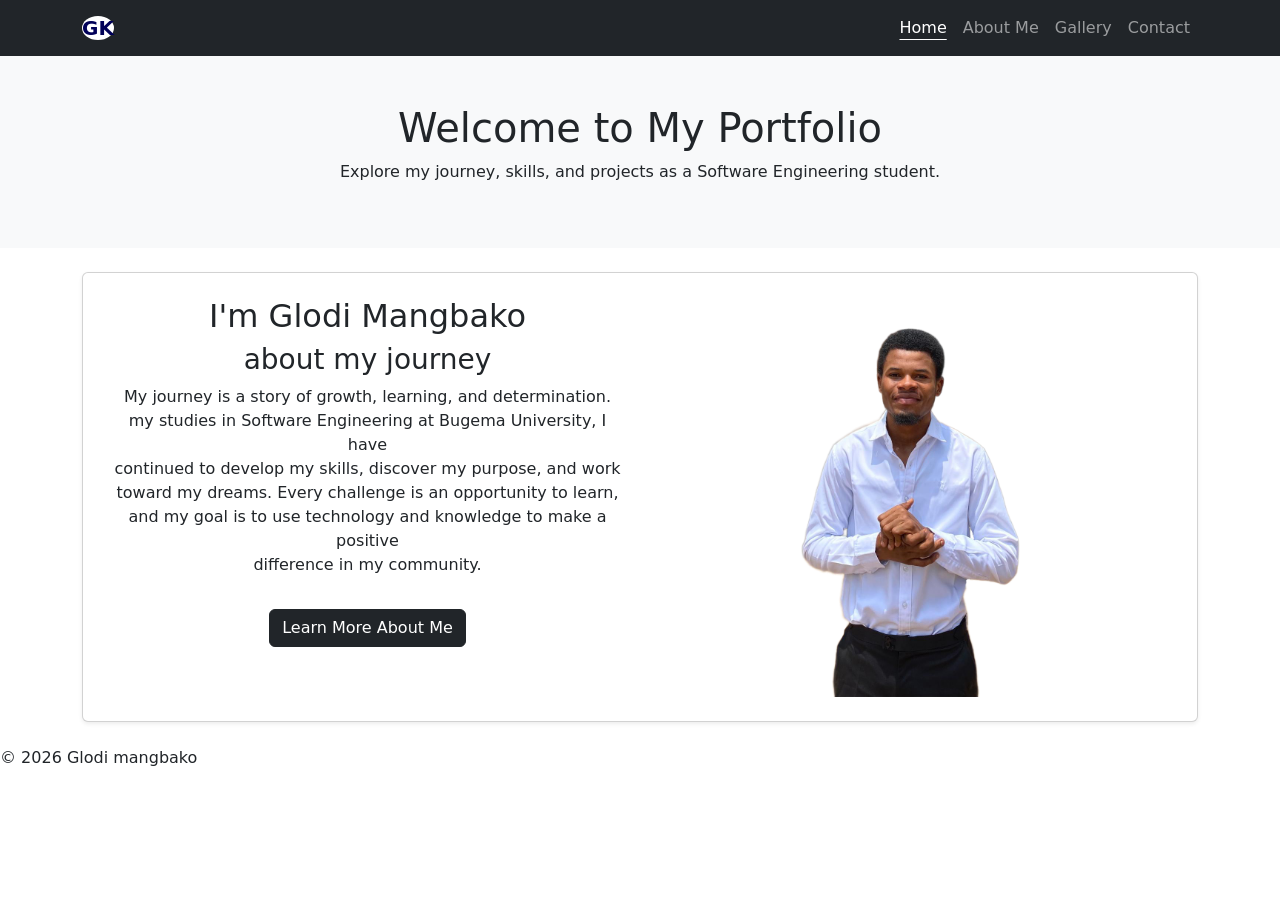
<file: index.html>
<!DOCTYPE html>
<html lang="en">
<head>
    <meta charset="UTF-8">
    <meta name="viewport" content="width=, initial-scale=1.0">
    <title>Glodi mangbako nkonko portfolio</title>


    <link href="https://cdn.jsdelivr.net/npm/bootstrap@5.3.0/dist/css/bootstrap.min.css" rel="stylesheet">
    <link rel="stylesheet" href="style.css">
</head>
<body>
    
<nav class="navbar navbar-expand-lg navbar-dark bg-dark">
    <div class="container">
        <a class="navbar-brand" href="#"><strong >GK </strong> </a>

        <div class="navbar-nav">
            <a class="nav-link active " href="index.html" style="text-decoration: underline; text-underline-offset: 6px;" aria-current="page">Home</a>
            <a class="nav-link" href="about.html">About Me</a>
            <a class="nav-link" href="Gallery.html">Gallery</a>
            <a class="nav-link" href="contact.html">Contact</a>
        </div>
    </div>
</nav>

    
    <header class="text-center py-5 bg-light">
        <h1>Welcome to My Portfolio</h1>
        <p>
            Explore my journey, skills, and projects as a Software Engineering student.
        </p>

        
       
    </header>
    <main class="container my-4">
        <section class="card shadow-sm p-4">
            <div class = "row g-4">
                <div class = "col-md-6" style = "text-align: center;">
                    <h2>I'm Glodi Mangbako</h2>
                    <h3>about my journey</h3>
                    <P>My journey is a story of growth, learning, and determination.<br>
                        my studies in Software Engineering at Bugema University, I have<br>
                        continued to develop my skills, discover my purpose, and work <br>
                        toward my dreams. Every challenge is an opportunity to learn,<br>
                        and my goal is to use technology and knowledge to make a positive<br>
                        difference in my community.
                    </P>
                    
                    <a href="about.html" class="btn btn-dark mt-3">
                    Learn More About Me
                    </a>
                </div>
                <div class = "col-md-6">
                    <div class = "photo" style = "text-align: center;">
                        <img src="kasongo.png" alt="Glodi mangbako" > 
                    </div>
                </div>
            </div>
        </section>

    </main>
    <footer>
        <p>&copy; 2026 Glodi mangbako </p>
    </footer>
</body>
</html>
</file>
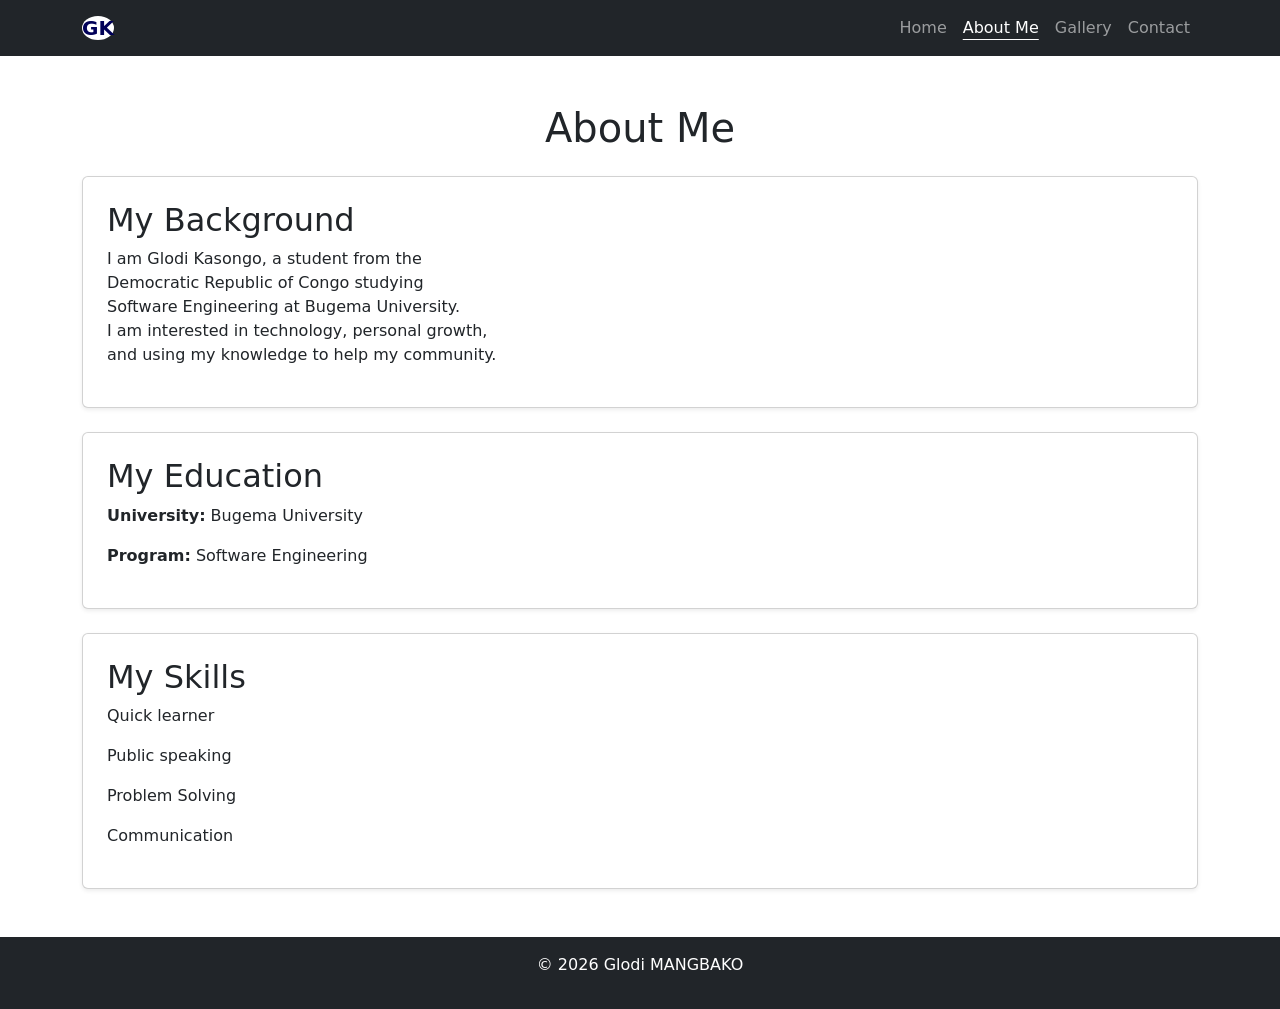
<file: about.html>
<!DOCTYPE html>
<html lang="en">
<head>
    <meta charset="UTF-8">
    <meta name="viewport" content="width=device-width, initial-scale=1.0">
    <title>About Me GLODI MANGBAKO</title>
    <link href="https://cdn.jsdelivr.net/npm/bootstrap@5.3.0/dist/css/bootstrap.min.css" rel="stylesheet">
    <link rel="stylesheet" href="style.css">

</head>
<body>
    
<nav class="navbar navbar-expand-lg navbar-dark bg-dark">
    <div class="container">
        <a class="navbar-brand" href="#"> <strong>GK </strong></a>

        <div class="navbar-nav">
            <a class="nav-link" href="index.html">Home</a>
            <a class="nav-link active" href="about.html" style="text-decoration: underline; text-underline-offset: 6px;" aria-current="page">About Me</a>
            <a class="nav-link" href="Gallery.html">Gallery</a>
            <a class="nav-link" href="contact.html">Contact</a>
        </div>
    </div>
</nav>
<main class="container py-5">
    <h1 class="text-center mb-4">About Me</h1>

    <section class="card p-4 shadow-sm mb-4">
        <h2>My Background</h2>
        <p>
            I am Glodi Kasongo, a student from the<br>
            Democratic Republic of Congo studying<br>
            Software Engineering at Bugema University.<br>
            I am interested in technology, personal growth,<br>
            and using my knowledge to help my community.<br>
        </p>
    </section>

    <section class="card p-4 shadow-sm mb-4">
        <h2>My Education</h2>
        <p><strong>University:</strong> Bugema University</p>
        <p><strong>Program:</strong> Software Engineering</p>
    </section>

    <section class="card p-4 shadow-sm">
        <h2>My Skills</h2>
        <p>Quick learner</p>
        <p>Public speaking</p>
        <p>Problem Solving </p>
        <p>Communication </p>
    </section>
</main>

<footer class="bg-dark text-white text-center p-3">
    <p>&copy; 2026 Glodi MANGBAKO</p>
</footer>

    
</body>
</html>
</file>
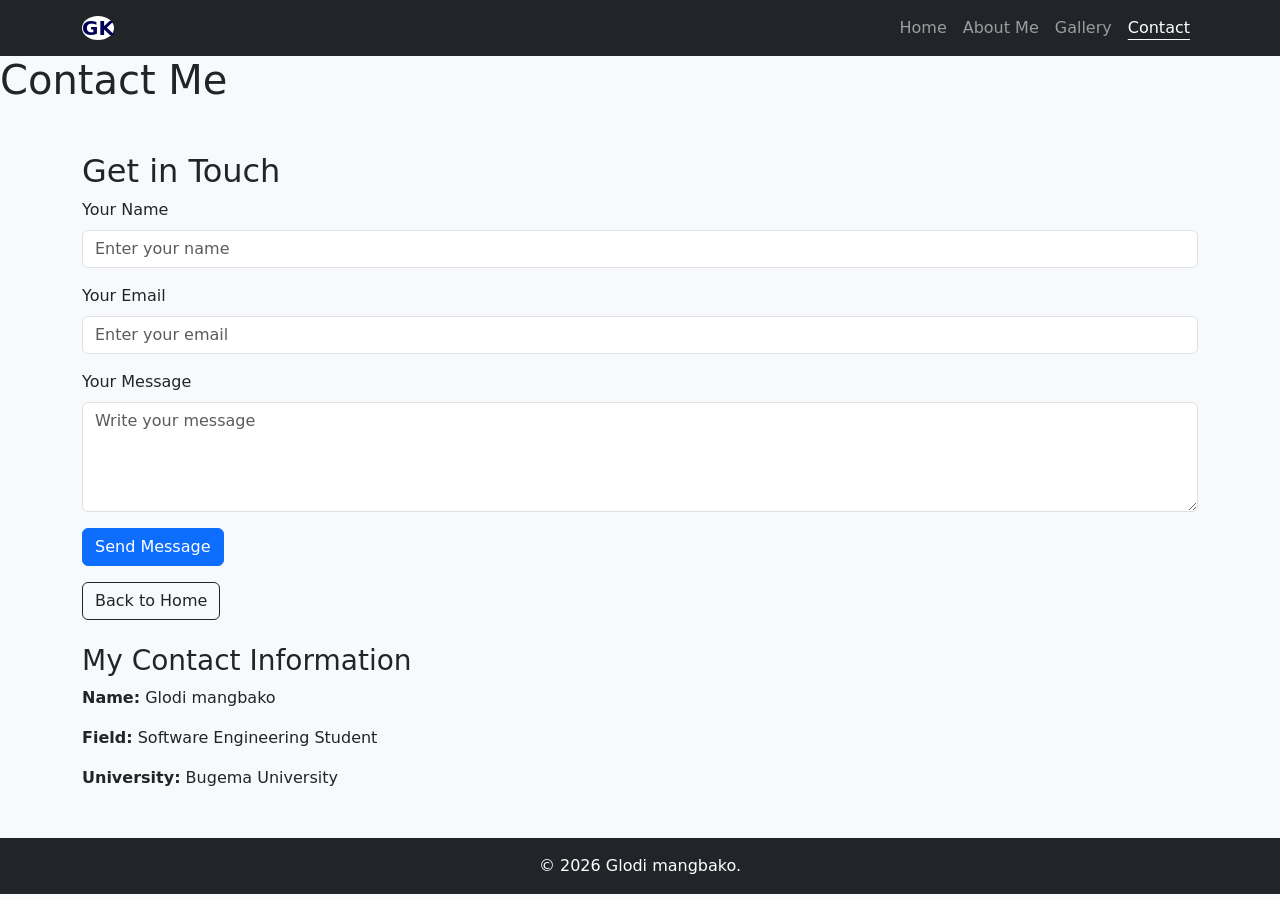
<file: contact.html>
<!DOCTYPE html>
<html lang="en">
<head>
    <meta charset="UTF-8">
    <meta name="viewport" content="width=device-width, initial-scale=1.0">
    <title>Contact Me my portfolio</title>
    <link href="https://cdn.jsdelivr.net/npm/bootstrap@5.3.0/dist/css/bootstrap.min.css" rel="stylesheet">
    <link rel="stylesheet" href="style.css">
    
</head>
<body class="bg-light">
      
<nav class="navbar navbar-expand-lg navbar-dark bg-dark">
    <div class="container">
        <a class="navbar-brand" href="#"> <strong>GK </strong></a>

        <div class="navbar-nav">
            <a class="nav-link" href="index.html">Home</a>
            <a class="nav-link" href="about.html">About Me</a>
            <a class="nav-link" href="Gallery.html">Gallery</a>
            <a class="nav-link active" href="contact.html" style="text-decoration: underline; text-underline-offset: 6px;" aria-current="page">Contact</a>
        </div>
    </div>
</nav>
</nav>
       <h1>Contact Me</h1>

       
<div class="container my-5 mx-auto">
    <h2>Get in Touch</h2>

    <form>
        <div class="mb-3">
            <label class="form-label">Your Name</label>
            <input type="text" class="form-control"
                   placeholder="Enter your name">
        </div>

        <div class="mb-3">
            <label class="form-label">Your Email</label>
            <input type="email" class="form-control"
                   placeholder="Enter your email">
        </div>

        <div class="mb-3">
            <label class="form-label">Your Message</label>
            <textarea class="form-control" rows="4"
                      placeholder="Write your message"></textarea>
        </div>

        <button type="button" class="btn btn-primary">
            Send Message
        </button>
    </form>
    
<a href="index.html" class="btn btn-outline-dark mt-3">
    Back to Home
</a>

    
<div class="mt-4">
    <h3>My Contact Information</h3>
    <p><strong>Name:</strong> Glodi mangbako</p>
    <p><strong>Field:</strong> Software Engineering Student</p>
    <p><strong>University:</strong> Bugema University</p>
</div>

</div>


<footer class="bg-dark text-white text-center p-3 mt-5">
    <p class="mb-0">
        &copy; 2026 Glodi mangbako.
    </p>
</footer>

</body>
</html>
</file>
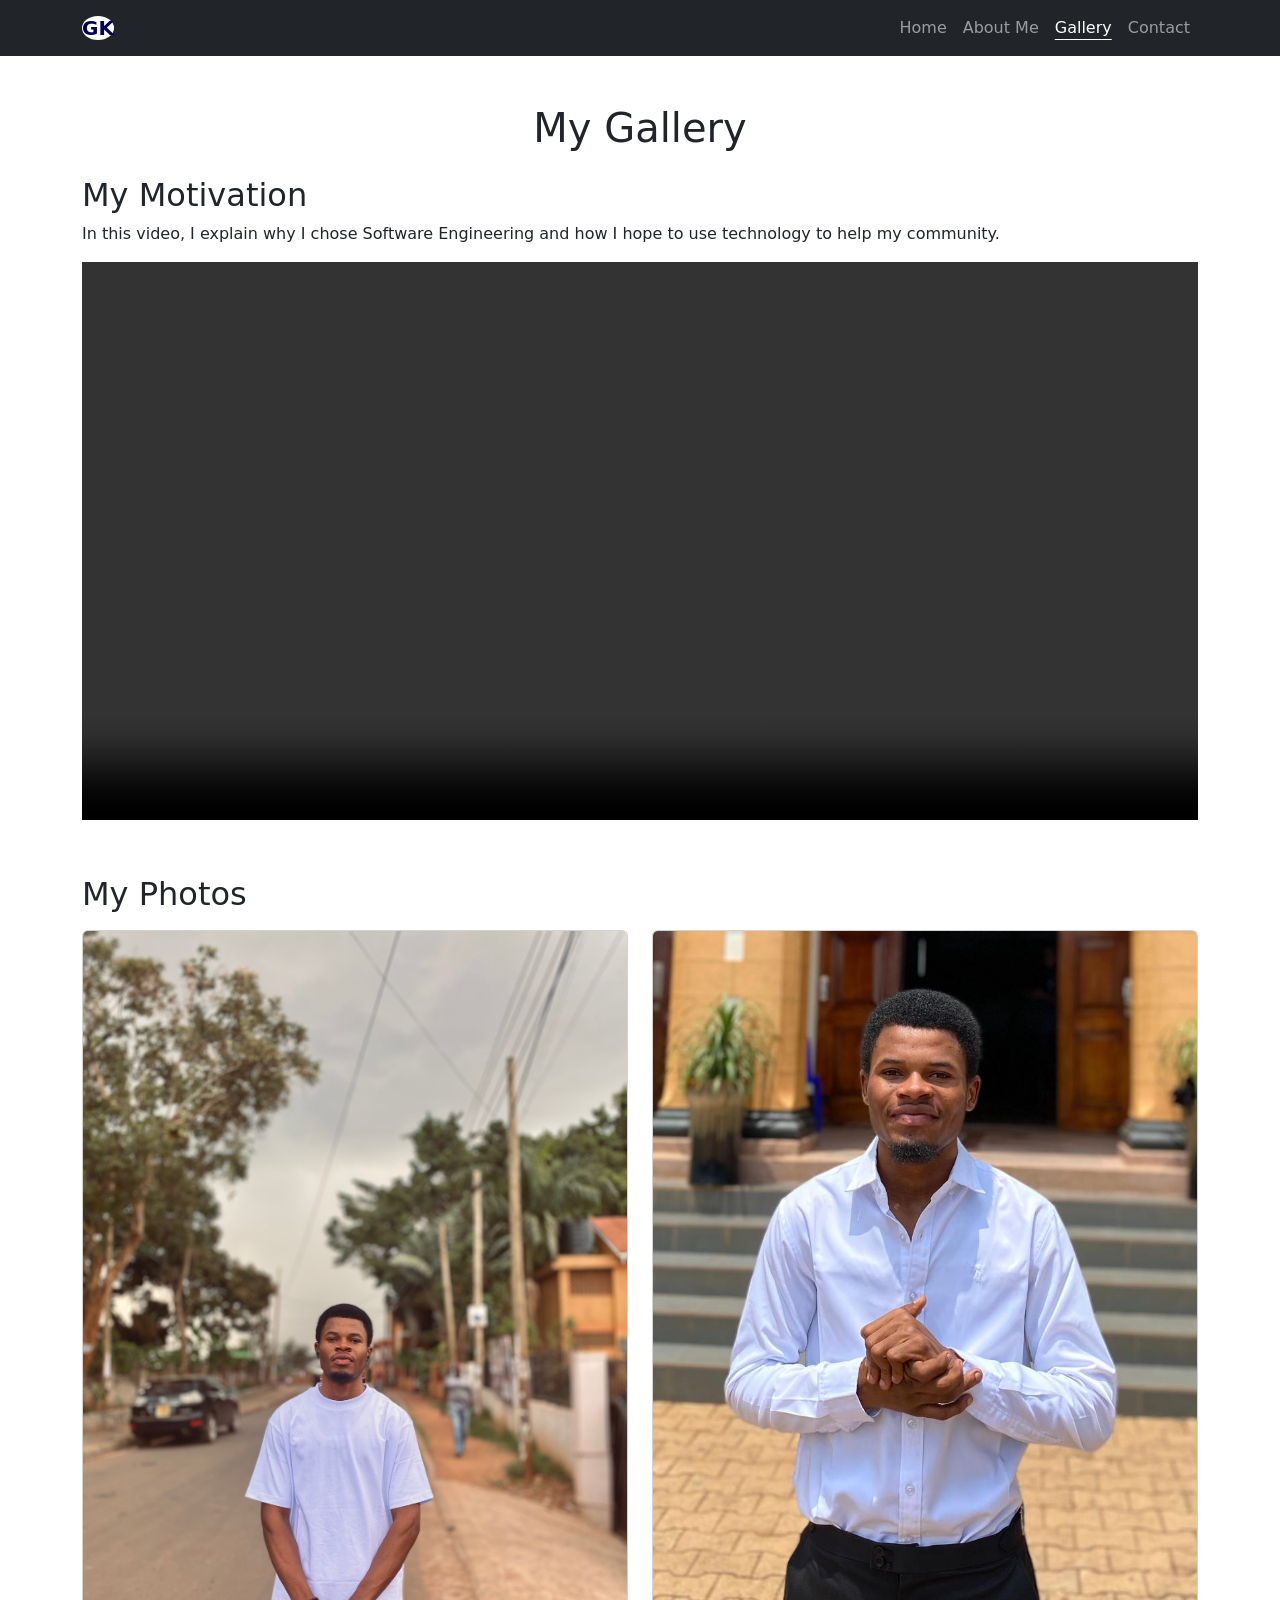
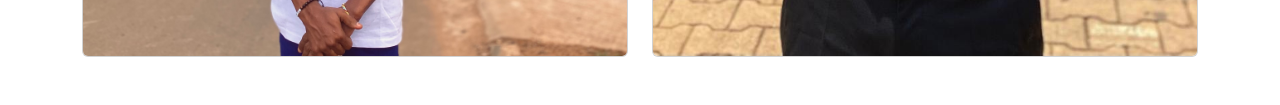
<file: Gallery.html>
<!DOCTYPE html>
<html lang="en">
<head>
    <meta charset="UTF-8">
    <meta name="viewport" content="width=device-width, initial-scale=1.0">
    <title>Gallery glodi mangbako</title>
    <link href="https://cdn.jsdelivr.net/npm/bootstrap@5.3.0/dist/css/bootstrap.min.css" rel="stylesheet">
    <link rel="stylesheet" href="style.css">
</head>
<body>
<nav class="navbar navbar-expand-lg navbar-dark bg-dark">
    <div class="container">
        <a class="navbar-brand" href="#"> <strong>GK </strong></a>

        <div class="navbar-nav">
            <a class="nav-link" href="index.html">Home</a>
            <a class="nav-link" href="about.html">About Me</a>
            <a class="nav-link active" href="Gallery.html" style="text-decoration: underline; text-underline-offset: 6px;" aria-current="page">Gallery</a>
            <a class="nav-link" href="contact.html">Contact</a>
        </div>
    </div>
</nav>

<main class="container py-5">
    <h1 class="text-center mb-4">My Gallery</h1>

    <section class="mb-5">
        <h2>My Motivation</h2>
        <p>
            In this video, I explain why I chose Software Engineering
            and how I hope to use technology to help my community.
        </p>

        <video controls width="100%">
            <source src="video-about-me.mp4" type="video/mp4">
            Your browser does not support this video.
        </video>
    </section>

    <section>
        <h2 class="mb-3">My Photos</h2>

        <div class="row g-4">
            <div class="col-md-6">
                <div class="card">
                    <img src="GLODI1.jpeg"
                         class="card-img-top" style="width: 100%; height: auto; border-radius: 5px;"
                         alt="My university journey">

                </div>
            </div>

            <div class="col-md-6">
                <div class="card">
                    <img src="GC.jpeg"
                         class="card-img-top" style="width: 100%; height: auto; border-radius: 5px;"
                         alt="My programming work">

                </div>
            </div>
        </div>
    </section>
</main>

</body>
</html>
</file>
<file: style.css>
.navbar-nav .nav-link:hover {
    color: rgb(1, 1, 88);
    background-color: white;
    border-radius: 10px;
    font-weight: bold;
}
.container .navbar-brand strong {
    color: rgb(1, 1, 88);
    background-color: white;
    border-radius: 50%;

}
.photo img {
    width: 300px;
    height: auto;

}
.btn:hover {
    background-color: rgb(1, 1, 88);
    color: white;
    font-weight: bold;
}
</file>
